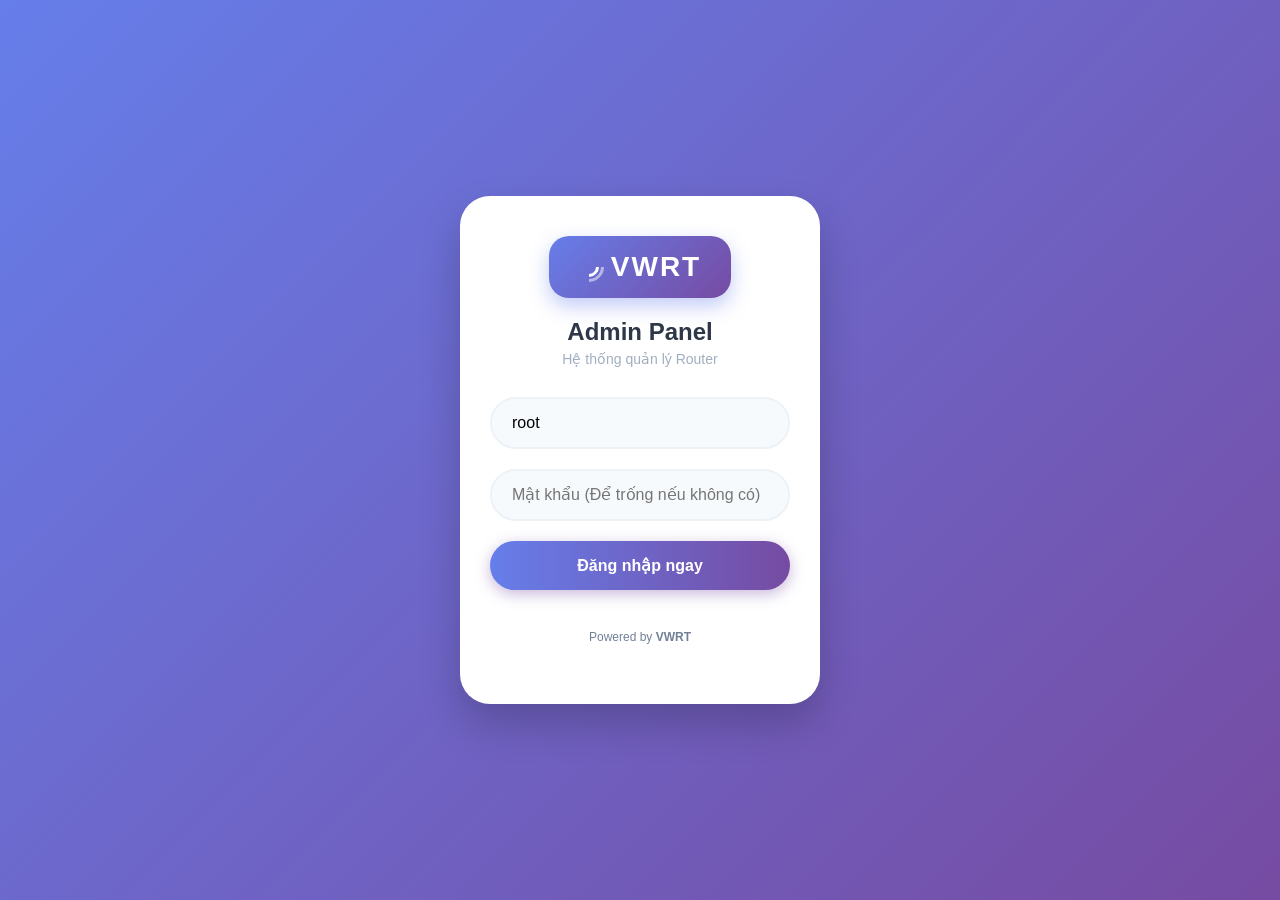
<file: index.html>
<!DOCTYPE html>
<html lang="vi">
<head>
    <meta charset="UTF-8">
    <meta name="viewport" content="width=device-width, initial-scale=1.0">
    <title>VWRT | Đăng nhập Hệ thống</title>
    <link rel="stylesheet" href="css/login.css">
    <link rel="stylesheet" href="css/toast.css">
</head>
<body>

    <div class="login-wrapper">
        <div class="login-card">
            <div class="brand-header">
                <div class="logo-vwrt">
                    <span class="wifi-icon"></span>
                    <span class="logo-text">VWRT</span>
                </div>
                <h2>Admin Panel</h2>
                <p>Hệ thống quản lý Router</p>
            </div>
            
            <form id="loginForm">
                <div class="input-group">
                    <input type="text" id="username" placeholder="Tài khoản" value="root" required>
                </div>
                <div class="input-group">
                    <input type="password" id="password" placeholder="Mật khẩu (Để trống nếu không có)">
                </div>
                
                <button type="submit" id="btnLogin">Đăng nhập ngay</button>
                
                <p id="error-msg" class="error-text hidden">Thông tin đăng nhập không đúng!</p>
            </form>
    <div class="footer-info" style="margin-top: 20px;">
    <p>Powered by <a href="https://www.facebook.com/pham.viet.853811"target="_blank">VWRT </a>
    <span id="app-version"></span></p>
    </div>
    <script src="js/login.js"></script>
    <script src="js/toast.js"></script>
</body>
</html>
</file>
<file: css/login.css>
* {
    box-sizing: border-box;
    margin: 0;
    padding: 0;
}

body {
    font-family: 'Segoe UI', Roboto, Helvetica, Arial, sans-serif;
    background: linear-gradient(135deg, #667eea 0%, #764ba2 100%);
    height: 100vh;
    display: flex;
    justify-content: center;
    align-items: center;
    color: #333;
}

.login-wrapper {
    width: 100%;
    max-width: 400px;
    padding: 20px;
    display: flex;
    flex-direction: column;
    align-items: center;
}

/* Thẻ Card chính */
.login-card {
    background: white;
    width: 100%;
    padding: 40px 30px;
    border-radius: 30px;
    box-shadow: 0 20px 40px rgba(0, 0, 0, 0.2); 
    text-align: center;
    transition: transform 0.3s ease;
}

.login-card:hover {
    transform: translateY(-5px);
}

/* Phần Logo/Header */
.brand-header {
    margin-bottom: 30px;
}

.logo-vwrt {
    display: inline-flex;
    align-items: center;
    justify-content: center;
    background: linear-gradient(135deg, #667eea 0%, #764ba2 100%);
    padding: 15px 30px;
    border-radius: 20px;
    box-shadow: 0 8px 20px rgba(102, 126, 234, 0.4);
    margin-bottom: 20px;
    transition: transform 0.3s ease;
}

.logo-vwrt:hover {
    transform: scale(1.05);
}

.logo-text {
    color: white;
    font-size: 28px;
    font-weight: 800; 
    letter-spacing: 2px; 
    text-transform: uppercase;
}

.wifi-icon {
    width: 20px;
    height: 20px;
    margin-right: 12px;
    position: relative;
    border: 3px solid white;
    border-radius: 50%;
    border-top-color: transparent;
    border-left-color: transparent;
    border-right-color: transparent;
    transform: rotate(-45deg);
    display: block;
}

.wifi-icon::before {
    content: '';
    position: absolute;
    top: -8px;
    left: -8px;
    right: -8px;
    bottom: -8px;
    border: 3px solid rgba(255,255,255,0.5);
    border-radius: 50%;
    border-top-color: transparent;
    border-left-color: transparent;
    border-right-color: transparent;
}

.brand-header h2 {
    font-size: 24px;
    font-weight: 700;
    color: #2d3748;
    margin-bottom: 5px;
}

.brand-header p {
    color: #a0aec0;
    font-size: 14px;
}

/* Input Fields */
.input-group {
    margin-bottom: 20px;
}

input {
    width: 100%;
    padding: 15px 20px;
    border-radius: 50px;
    border: 2px solid #edf2f7;
    background-color: #f7fafc;
    font-size: 16px;
    outline: none;
    transition: all 0.3s ease;
}

input:focus {
    border-color: #667eea;
    background-color: white;
    box-shadow: 0 0 0 4px rgba(102, 126, 234, 0.1);
}

/* Nút bấm */
button {
    width: 100%;
    padding: 15px;
    border-radius: 50px;
    border: none;
    background: linear-gradient(90deg, #667eea 0%, #764ba2 100%);
    color: white;
    font-size: 16px;
    font-weight: 600;
    cursor: pointer;
    box-shadow: 0 4px 15px rgba(118, 75, 162, 0.4);
    transition: all 0.3s ease;
}

button:hover {
    transform: scale(1.02);
    box-shadow: 0 6px 20px rgba(118, 75, 162, 0.5);
}

button:disabled {
    background: #cbd5e0;
    cursor: not-allowed;
    transform: none;
    box-shadow: none;
}

/* Thông báo lỗi */
.error-text {
    color: #e53e3e;
    font-size: 14px;
    margin-top: 15px;
    background: #fff5f5;
    padding: 10px;
    border-radius: 12px;
}

.hidden {
    display: none;
}

.footer-text {
    margin-top: 20px;
    color: rgba(255, 255, 255, 0.8);
    font-size: 12px;
}

@keyframes shake {
  0% { transform: translateX(0); }
  25% { transform: translateX(-10px); }
  50% { transform: translateX(10px); }
  75% { transform: translateX(-10px); }
  100% { transform: translateX(0); }
}
.footer-info {
    text-align: center;
    font-size: 12px;
    color: var(--text-sub, #718096); 
    margin-top: 30px;
    padding: 20px 0;
    width: 100%;
}

.footer-info a {
    color: var(--text-sub, #718096);
    text-decoration: none;
    font-weight: 600;
    transition: color 0.2s;
}

.footer-info a:hover {
    color: var(--accent-color, #3182ce);
}
</file>
<file: css/toast.css>
/* --- TOAST NOTIFICATION STYLES --- */

/* 1. Container chứa các thông báo (Góc trên bên phải) */
#toast-container {
  position: fixed;
  top: 20px;
  right: 20px;
  z-index: 2147483647; /* Max Z-Index 32-bit integer */
  display: flex;
  flex-direction: column;
  gap: 10px;
}

/* 2. Style chung cho mỗi thẻ Toast */
.toast {
  min-width: 300px;
  max-width: 400px;
  background: #fff;
  color: #333;
  border-radius: 6px;
  box-shadow: 0 5px 15px rgba(0, 0, 0, 0.2);
  overflow: hidden;
  opacity: 0;
  transform: translateX(100%);
  animation:
    slideInLeft 0.5s ease forwards,
    fadeOut 0.5s ease 3s forwards;
  position: relative;
  border-left: 5px solid #ccc;
}

/* 3. Nội dung bên trong */
.toast-content {
  display: flex;
  align-items: center;
  padding: 12px 20px;
}

.toast-icon {
  font-size: 20px;
  margin-right: 12px;
}

.toast-message {
  font-size: 14px;
  font-weight: 500;
  line-height: 1.4;
}
/* Success - Màu xanh lá */
.toast-success {
  border-left-color: #2ecc71;
}
.toast-success .toast-icon {
  color: #2ecc71;
}

/* Error - Màu đỏ */
.toast-error {
  border-left-color: #e74c3c;
}
.toast-error .toast-icon {
  color: #e74c3c;
}

/* Info - Màu xanh dương */
.toast-info {
  border-left-color: #3498db;
}
.toast-info .toast-icon {
  color: #3498db;
}

/* 5. Hiệu ứng Animation */
@keyframes slideInLeft {
  from {
    opacity: 0;
    transform: translateX(100%);
  }
  to {
    opacity: 1;
    transform: translateX(0);
  }
}

@keyframes fadeOut {
  to {
    opacity: 0;
    transform: translateX(100%);
  }
}
</file>
<file: css/wifi.css>
.wifi-item {
    margin-bottom: 15px;
    border-bottom: 1px dashed var(--border-color);
    padding-bottom: 10px;
}

.wifi-item:last-child {
    border-bottom: none !important;
    margin-bottom: 0 !important;
    padding-bottom: 0 !important;
}

.wifi-info-row {
    display: flex; 
    justify-content: space-between; 
    font-size: 12px; 
    margin-bottom: 5px; 
    color: var(--text-main); 
    font-weight: bold;
}

.wifi-clients {
    color: var(--text-sub); 
    font-weight: normal;
}

.wifi-pass-container label { 
    font-size: 12px; 
    color: var(--text-sub); 
    margin-bottom: 5px; 
    display: block; 
}

.popup-actions {
    margin-top: 10px;
    border-top: 1px solid var(--border-color);
    padding-top: 10px;
}
.modal-overlay {
    position: fixed;
    top: 0; 
    left: 0;
    width: 100%; 
    height: 100%;
    background: rgba(0, 0, 0, 0.6);
    justify-content: center; 
    align-items: center;
    z-index: 99999 !important;
    backdrop-filter: blur(4px);
}

.modal-box {
    background: white;
    padding: 25px;
    border-radius: 16px;
    width: 90%; 
    max-width: 420px;
    height: auto !important;
    max-height: 85vh;
    overflow-y: auto;
    box-shadow: 0 20px 50px rgba(0,0,0,0.3);
    animation: popupIn 0.3s cubic-bezier(0.18, 0.89, 0.32, 1.28);
}

@keyframes popupIn {
    0% { transform: scale(0.8); opacity: 0; }
    100% { transform: scale(1); opacity: 1; }
}


.modal-actions {
    display: flex; 
    gap: 12px; 
    margin-top: 25px; 
    justify-content: flex-end;
}
.btn-modal {
    padding: 10px 24px; 
    border-radius: 10px; 
    border: none; 
    font-weight: 600; 
    cursor: pointer;
}
.btn-secondary { background: #f1f5f9; color: #475569; }
.btn-primary { background: #3b82f6; color: white; }
</file>
<file: css/sms.css>
/* --- STYLE CHO CARD TIN NHẮN TRÊN DASHBOARD --- */
.sms-dash-item {
    display: flex;
    gap: 12px;
    padding: 12px 0;
    border-bottom: 1px dashed var(--border-color);
    cursor: pointer;
    transition: 0.2s;
    align-items: center;
}
.sms-dash-item:last-child { border-bottom: none; }
.sms-dash-item:hover { 
    background: var(--hover-bg); 
    padding-left: 10px; padding-right: 10px; 
    margin: 0 -10px; 
    border-radius: 8px;
}

.sms-dash-icon {
    width: 36px; height: 36px;
    border-radius: 50%;
    background: var(--icon-bg);
    display: flex; align-items: center; justify-content: center;
    font-size: 16px;
    flex-shrink: 0;
    font-weight: bold;
}

.sms-dash-content { flex: 1; overflow: hidden; display: flex; flex-direction: column; justify-content: center; }

.sms-dash-header { 
    display: flex; justify-content: space-between; 
    margin-bottom: 3px; 
    line-height: 1.2;
}

.sms-dash-sender { 
    font-weight: 700; font-size: 13px; color: var(--text-main); 
}

.sms-dash-time { 
    font-size: 11px; color: var(--text-sub); 
}

.sms-dash-text { 
    font-size: 13px; color: var(--text-sub); 
    white-space: nowrap; overflow: hidden; text-overflow: ellipsis; 
    line-height: 1.4;
}

/* Mobile-friendly: Hiển thị đầy đủ nội dung tin nhắn */
@media (max-width: 768px) {
    .sms-dash-text {
        white-space: normal;
        display: -webkit-box;
        -webkit-line-clamp: 2;
        line-clamp: 2;
        -webkit-box-orient: vertical;
    }
    
    .sms-dash-time {
        font-size: 10px;
    }
    
    .sms-dash-sender {
        font-size: 12px;
    }
    
    /* Ẩn table, hiển thị card list trên mobile */
    #modal-sms-full table {
        display: none !important;
    }
    
    #modal-sms-full .sms-mobile-list {
        display: block !important;
    }
}

/* Card layout cho mobile */
.sms-mobile-list {
    display: none; /* Ẩn mặc định trên desktop */
}

.sms-mobile-card {
    background: #fff;
    border: 1px solid #e2e8f0;
    border-radius: 8px;
    padding: 12px;
    margin-bottom: 10px;
}

.sms-mobile-card-header {
    display: flex;
    justify-content: space-between;
    align-items: center;
    margin-bottom: 8px;
    padding-bottom: 8px;
    border-bottom: 1px solid #f0f0f0;
}

.sms-mobile-card-type {
    font-size: 11px;
    font-weight: bold;
}

.sms-mobile-card-time {
    font-size: 11px;
    color: #718096;
}

.sms-mobile-card-phone {
    font-weight: 600;
    color: #2d3748;
    margin-bottom: 6px;
}

.sms-mobile-card-content {
    color: #4a5568;
    line-height: 1.5;
    font-size: 13px;
    word-break: break-word;
    /* Collapsed by default (3 lines) */
    display: -webkit-box;
    -webkit-line-clamp: 3;
    line-clamp: 3;
    -webkit-box-orient: vertical;
    overflow: hidden;
    cursor: pointer;
}

.sms-mobile-card-content.expanded {
    display: block;
    -webkit-line-clamp: none;
    line-clamp: none;
    overflow: visible;
}

.sms-mobile-card-checkbox {
    margin-top: 8px;
    padding-top: 8px;
    border-top: 1px solid #f0f0f0;
}
</file>
<file: css/syslog.css>
/* ── PREMIUM LOG INTERFACE (VWRT SYSLOG) ── */
.syslog-terminal {
    background: rgba(10, 10, 10, 0.7) !important;
    backdrop-filter: blur(24px) !important;
    border: 1px solid rgba(255, 255, 255, 0.1) !important;
    box-shadow: inset 0 0 40px rgba(0,0,0,0.5);
    font-family: 'JetBrains Mono', 'Fira Code', 'Monaco', 'Menlo', 'Consolas', monospace !important;
    line-height: 1.6 !important;
    color: #e2e8f0 !important;
    padding: 20px !important;
    scrollbar-width: thin;
    scrollbar-color: rgba(255,255,255,0.2) transparent;
}

.syslog-log-timestamp { color: #4ade80; font-weight: 600; margin-right: 8px; }
.syslog-log-service { color: #60a5fa; font-weight: 700; margin-right: 8px; }
.syslog-log-msg { color: #f1f5f9; }

/* Blinking Pulse Dot */
.syslog-pulse-dot {
    width: 8px;
    height: 8px;
    background: #4ade80;
    border-radius: 50%;
    display: inline-block;
    margin-right: 8px;
    box-shadow: 0 0 0 rgba(74, 222, 128, 0.4);
    animation: syslog-pulse 2s infinite;
}

@keyframes syslog-pulse {
    0% { transform: scale(0.95); box-shadow: 0 0 0 0 rgba(74, 222, 128, 0.7); }
    70% { transform: scale(1); box-shadow: 0 0 0 6px rgba(74, 222, 128, 0); }
    100% { transform: scale(0.95); box-shadow: 0 0 0 0 rgba(74, 222, 128, 0); }
}

/* Glassmorphism Refined Button */
.syslog-btn-glass {
    background: rgba(255, 255, 255, 0.15);
    backdrop-filter: blur(12px);
    border: 1px solid rgba(255, 255, 255, 0.25);
    color: #ffffff;
    padding: 8px 16px;
    border-radius: 12px;
    display: flex;
    align-items: center;
    gap: 8px;
    font-size: 12px;
    font-weight: 600;
    cursor: pointer;
    transition: all 0.3s cubic-bezier(0.4, 0, 0.2, 1);
    -webkit-tap-highlight-color: transparent;
    box-shadow: 0 4px 6px -1px rgba(0, 0, 0, 0.1), 0 2px 4px -1px rgba(0, 0, 0, 0.06);
}

.syslog-btn-glass:hover {
    background: rgba(255, 255, 255, 0.25);
    transform: translateY(-2px);
    border-color: rgba(255, 255, 255, 0.4);
}
</file>
<file: css/ssr_plus.css>
/* ═══════════════════════════════════════════════════
   SSR Plus+ Premium Dashboard — Cyan/Indigo Theme
   ═══════════════════════════════════════════════════ */

@font-face {
    font-family: 'Be Vietnam Pro';
    src: url('../fonts/BeVietnam-Regular.woff2') format('woff2');
    font-weight: 400;
    font-style: normal;
    font-display: swap;
}

@font-face {
    font-family: 'Be Vietnam Pro';
    src: url('../fonts/BeVietnam-Medium.woff2') format('woff2');
    font-weight: 500;
    font-style: normal;
    font-display: swap;
}

@font-face {
    font-family: 'Be Vietnam Pro';
    src: url('../fonts/BeVietnam-Bold.woff2') format('woff2');
    font-weight: 700;
    font-style: normal;
    font-display: swap;
}

/* Font fallback strategy */
:root {
    --ssr-font: 'Be Vietnam Pro', -apple-system, BlinkMacSystemFont, 'Segoe UI', Roboto, sans-serif;
}

.ssr-container {
    padding: 0;
    font-family: var(--ssr-font);
    -webkit-font-smoothing: antialiased;
    -moz-osx-font-smoothing: grayscale;
    text-rendering: optimizeLegibility;
    font-weight: 500;
    /* Tăng lên mức trung bình đậm */
    color: var(--text-main);
    --ssr-text-secondary: var(--text-sub);
    /* Tự động đổi màu Sáng/Tối theo hệ thống */
    --ssr-cyan: #06b6d4;
    --ssr-indigo: #6366f1;
    --text-sub-vwrth: var(--text-sub);
    --ssr-gradient: linear-gradient(135deg, #06b6d4, #6366f1);
    --ssr-gradient-soft: linear-gradient(135deg, rgba(6, 182, 212, 0.08), rgba(99, 102, 241, 0.08));
    --ssr-gradient-glow: linear-gradient(135deg, rgba(6, 182, 212, 0.15), rgba(99, 102, 241, 0.15));
    --ssr-glass: rgba(255, 255, 255, 0.03);
    --ssr-glass-border: rgba(255, 255, 255, 0.08);
    --ssr-radius: 16px;
    --ssr-radius-sm: 10px;
}

/* ── SSR PLUS MODAL INTERNAL STYLES (v1.8.0 Restore) ── */
.ssr-section-title {
    color: var(--ssr-text-secondary);
    font-weight: 700;
    text-transform: uppercase;
    font-size: 11px;
    letter-spacing: 0.1em;
}

/* ── TAB NAVIGATION ── */
.ssr-tabs {
    display: flex;
    gap: 8px;
    padding: 4px;
    margin-bottom: 24px;
    background: var(--ssr-glass);
    border: 1px solid var(--ssr-glass-border);
    border-radius: 14px;
    backdrop-filter: blur(12px);
    overflow-x: auto;
    scrollbar-width: none;
    -ms-overflow-style: none;
    -webkit-overflow-scrolling: touch;
    scroll-snap-type: x mandatory;
}

.ssr-tabs::-webkit-scrollbar {
    display: none;
}

.ssr-tabs::after {
    content: '';
    position: absolute;
    right: 0;
    top: 4px;
    bottom: 4px;
    width: 30px;
    background: linear-gradient(to right, transparent, var(--ssr-glass));
    pointer-events: none;
    border-radius: 0 14px 14px 0;
    opacity: 0;
}

.ssr-tab {
    flex: 1;
    text-align: center;
    padding: 10px 18px;
    font-size: 12px;
    font-weight: 600;
    white-space: nowrap;
    min-width: 120px;
    color: var(--text-sub);
    cursor: pointer;
    border-radius: var(--ssr-radius-sm);
    transition: all 0.3s cubic-bezier(0.4, 0, 0.2, 1);
    position: relative;
    letter-spacing: 0.01em;
    scroll-snap-align: start;
}

.ssr-tab:hover {
    color: var(--text-main);
    background: var(--ssr-gradient-soft);
}

.ssr-tab.active {
    background: var(--ssr-gradient);
    color: #fff;
    box-shadow: 0 4px 15px rgba(6, 182, 212, 0.3), 0 2px 6px rgba(99, 102, 241, 0.2);
    font-weight: 700;
}

/* ── TAB CONTENT TRANSITION ── */
#ssr-tab-content {
    animation: ssrFadeIn 0.35s ease-out;
}

@keyframes ssrFadeIn {
    from {
        opacity: 0;
        transform: translateY(8px);
    }

    to {
        opacity: 1;
        transform: translateY(0);
    }
}

/* ── HERO / STATUS CARD ── */
.ssr-hero-card {
    background: var(--ssr-glass);
    backdrop-filter: blur(20px);
    border-radius: 20px;
    padding: 28px;
    margin-bottom: 20px;
    border: 1px solid var(--ssr-glass-border);
    position: relative;
    overflow: hidden;
}

.ssr-hero-card::before {
    content: '';
    position: absolute;
    top: -80px;
    right: -80px;
    width: 220px;
    height: 220px;
    background: radial-gradient(circle, var(--ssr-cyan) 0%, transparent 70%);
    opacity: 0.06;
    pointer-events: none;
}

.ssr-hero-card::after {
    content: '';
    position: absolute;
    bottom: -60px;
    left: -60px;
    width: 180px;
    height: 180px;
    background: radial-gradient(circle, var(--ssr-indigo) 0%, transparent 70%);
    opacity: 0.05;
    pointer-events: none;
}

.ssr-status-flex {
    display: flex;
    justify-content: space-between;
    align-items: center;
    flex-wrap: wrap;
    gap: 20px;
    position: relative;
    z-index: 1;
}

.ssr-status-info h2 {
    margin: 0;
    font-size: 22px;
    font-weight: 800;
    letter-spacing: -0.02em;
}

.ssr-status-dot {
    width: 10px;
    height: 10px;
    border-radius: 50%;
    display: inline-block;
    animation: ssrPulse 2s infinite;
}

.ssr-status-dot.on {
    background: #10b981;
    box-shadow: 0 0 8px rgba(16, 185, 129, 0.5);
}

.ssr-status-dot.off {
    background: #ef4444;
    box-shadow: 0 0 8px rgba(239, 68, 68, 0.4);
}

@keyframes ssrPulse {

    0%,
    100% {
        opacity: 1;
    }

    50% {
        opacity: 0.5;
    }
}

.ssr-status-badge {
    display: inline-flex;
    align-items: center;
    gap: 6px;
    padding: 5px 14px;
    border-radius: 20px;
    font-size: 11px;
    font-weight: 700;
    margin-top: 10px;
    letter-spacing: 0.02em;
    text-transform: uppercase;
}

.ssr-status-on {
    background: rgba(16, 185, 129, 0.1);
    color: #10b981;
    border: 1px solid rgba(16, 185, 129, 0.2);
}

.ssr-status-off {
    background: rgba(239, 68, 68, 0.1);
    color: #ef4444;
    border: 1px solid rgba(239, 68, 68, 0.2);
}

/* ── MINI STAT CARDS ── */
.ssr-stats-row {
    display: grid;
    grid-template-columns: repeat(3, 1fr);
    gap: 12px;
    margin-bottom: 20px;
}

.ssr-stat-card {
    background: var(--ssr-glass);
    backdrop-filter: blur(12px);
    border: 1px solid var(--ssr-glass-border);
    border-radius: var(--ssr-radius);
    padding: 18px;
    text-align: center;
    transition: all 0.3s ease;
}

.ssr-stat-card:hover {
    border-color: var(--ssr-cyan);
    box-shadow: 0 0 20px rgba(6, 182, 212, 0.08);
}

.ssr-stat-label {
    font-size: 10px;
    font-weight: 700;
    text-transform: uppercase;
    letter-spacing: 0.08em;
    color: var(--text-sub);
    margin-bottom: 6px;
}

.ssr-stat-value {
    font-size: 18px;
    font-weight: 800;
    background: var(--ssr-gradient);
    -webkit-background-clip: text;
    -webkit-text-fill-color: transparent;
    background-clip: text;
}

@media (max-width: 768px) {
    .ssr-stats-row {
        grid-template-columns: repeat(2, 1fr);
    }
}

@media (max-width: 480px) {
    .ssr-stats-row {
        grid-template-columns: 1fr;
    }

    .ssr-hero-card {
        padding: 20px;
    }

    .ssr-hero-card div[style*="font-size:32px"] {
        font-size: 24px !important;
    }

    .ssr-hero-card div[style*="font-size:12px"] {
        font-size: 10px !important;
    }
}

/* ── GLASS PANEL (Replace ssr-ac-group) ── */
.ssr-panel {
    background: var(--ssr-glass);
    backdrop-filter: blur(12px);
    border: 1px solid var(--ssr-glass-border);
    border-radius: var(--ssr-radius);
    padding: 24px;
    margin-bottom: 16px;
    transition: border-color 0.3s ease;
}

.ssr-panel:hover {
    border-color: rgba(6, 182, 212, 0.2);
}

.ssr-panel-title {
    font-size: 14px;
    font-weight: 800;
    margin-bottom: 18px;
    display: flex;
    align-items: center;
    gap: 10px;
    background: var(--ssr-gradient);
    -webkit-background-clip: text;
    -webkit-text-fill-color: transparent;
    background-clip: text;
}

.ssr-panel-title .ssr-icon {
    font-size: 16px;
    -webkit-text-fill-color: initial;
}

/* ── FORM GRID (Modern List Style) ── */
.ssr-settings-grid {
    display: flex;
    flex-direction: column;
    gap: 16px;
    background: var(--ssr-glass);
    backdrop-filter: blur(12px);
    padding: 24px;
    border-radius: var(--ssr-radius);
    border: 1px solid var(--ssr-glass-border);
}

/* ── CONTROL GRID (2-Column Desktop) ── */
.ssr-control-grid {
    display: grid;
    grid-template-columns: repeat(2, 1fr);
    gap: 20px;
}

/* Lưới 2 cột linh hoạt: Máy tính 2, Mobile 1 */
.ssr-grid-2 {
    display: grid;
    grid-template-columns: repeat(2, 1fr);
    gap: 15px;
}

/* Ô chiếm trọn chiều ngang linh hoạt */
.ssr-grid-full {
    grid-column: span 2;
}

@media (max-width: 900px) {
    .ssr-control-grid {
        grid-template-columns: 1fr;
    }

    .ssr-grid-2 {
        grid-template-columns: 1fr;
    }

    .ssr-grid-full {
        grid-column: span 1;
    }
}

.ssr-form-group {
    display: flex;
    flex-direction: column;
    gap: 8px;
    padding-bottom: 8px;
}

@media (max-width: 768px) {
    .ssr-settings-grid {
        padding: 16px;
        gap: 14px;
    }

    .ssr-panel {
        padding: 18px;
    }

    .ssr-actions {
        justify-content: stretch;
        flex-direction: column;
        gap: 10px;
    }

    .ssr-btn {
        width: 100%;
        padding: 14px;
        font-size: 14px;
    }
}

.ssr-form-group {
    display: flex;
    flex-direction: column;
    gap: 6px;
}

.ssr-label {
    font-size: 12px;
    font-weight: 700;
    color: var(--text-main);
    display: flex;
    align-items: center;
    gap: 6px;
    letter-spacing: 0.01em;
}

.ssr-help-text {
    font-size: 11px;
    color: var(--ssr-cyan);
    margin-top: 4px;
    background: rgba(6, 182, 212, 0.06);
    padding: 8px 12px;
    border-radius: 8px;
    border-left: 3px solid var(--ssr-cyan);
    line-height: 1.5;
}



.ssr-btn-glass:active {
    transform: translateY(0);
}

/* ── CUSTOM SELECT & INPUT ── */
.ssr-select,
.ssr-input {
    width: 100%;
    padding: 10px 14px;
    font-size: 13px;
    font-weight: 500;
    border: 1px solid var(--ssr-glass-border);
    border-radius: var(--ssr-radius-sm);
    background: var(--ssr-glass);
    color: var(--text-main);
    transition: all 0.25s ease;
    outline: none;
    font-family: inherit;
}

.ssr-select:focus,
.ssr-input:focus {
    border-color: var(--ssr-cyan);
    box-shadow: 0 0 0 3px rgba(6, 182, 212, 0.1);
}

.ssr-select:hover,
.ssr-input:hover {
    border-color: rgba(6, 182, 212, 0.3);
}

/* ── LIST EDITOR (Textarea) ── */
.ssr-list-editor {
    width: 100%;
    height: 260px;
    background: var(--ssr-glass);
    color: var(--text-main);
    border: 1px solid var(--ssr-glass-border);
    border-radius: var(--ssr-radius-sm);
    padding: 14px;
    font-family: 'JetBrains Mono', 'Fira Code', monospace;
    font-size: 12px;
    line-height: 1.7;
    resize: vertical;
    outline: none;
    transition: border-color 0.3s ease;
}

.ssr-list-editor:focus {
    border-color: var(--ssr-cyan);
    box-shadow: 0 0 0 3px rgba(6, 182, 212, 0.08);
}

/* ── BUTTONS ── */
.ssr-actions {
    display: flex;
    justify-content: flex-end;
    gap: 12px;
    margin-top: 24px;
    padding-top: 20px;
    border-top: 1px solid var(--ssr-glass-border);
}

.ssr-btn {
    padding: 10px 24px;
    border: none;
    border-radius: var(--ssr-radius-sm);
    font-size: 13px;
    font-weight: 700;
    cursor: pointer;
    transition: all 0.3s cubic-bezier(0.4, 0, 0.2, 1);
    font-family: inherit;
}

.ssr-btn-primary {
    background: var(--ssr-gradient);
    color: #fff;
    box-shadow: 0 4px 14px rgba(6, 182, 212, 0.25);
}

.ssr-btn-primary:hover {
    transform: translateY(-2px);
    box-shadow: 0 6px 20px rgba(6, 182, 212, 0.35);
}

.ssr-btn-primary:active {
    transform: translateY(0);
}

.ssr-btn-ghost {
    background: var(--ssr-gradient-soft);
    color: var(--ssr-cyan);
    border: 1px solid rgba(6, 182, 212, 0.2);
}

.ssr-btn-ghost:hover {
    background: var(--ssr-gradient-glow);
    border-color: var(--ssr-cyan);
}

.ssr-btn-ghost.active {
    background: var(--ssr-gradient);
    color: #fff;
    border-color: transparent;
}

/* ── NODE CARDS ── */
.ssr-node-grid {
    display: grid;
    grid-template-columns: repeat(auto-fill, minmax(260px, 1fr));
    gap: 14px;
}

.ssr-node-card {
    background: var(--ssr-glass);
    border: 1px solid var(--ssr-glass-border);
    border-radius: var(--ssr-radius);
    padding: 18px;
    cursor: pointer;
    transition: all 0.3s cubic-bezier(0.4, 0, 0.2, 1);
    position: relative;
    overflow: hidden;
}

.ssr-node-card::before {
    content: '';
    position: absolute;
    inset: 0;
    background: var(--ssr-gradient);
    opacity: 0;
    transition: opacity 0.3s ease;
    border-radius: var(--ssr-radius);
}

.ssr-node-card:hover {
    transform: translateY(-3px);
    border-color: rgba(6, 182, 212, 0.3);
    box-shadow: 0 8px 25px rgba(6, 182, 212, 0.1);
}

.ssr-node-card:hover::before {
    opacity: 0.03;
}

.ssr-node-card.active {
    border-color: var(--ssr-cyan);
    box-shadow: 0 0 20px rgba(6, 182, 212, 0.15);
}

.ssr-node-card.active::before {
    opacity: 0.06;
}

.ssr-node-header {
    display: flex;
    justify-content: space-between;
    align-items: flex-start;
    margin-bottom: 14px;
    position: relative;
    z-index: 1;
}

.ssr-node-alias {
    font-weight: 700;
    font-size: 14px;
    color: var(--text-main);
}

.ssr-node-type {
    font-size: 9px;
    padding: 3px 8px;
    background: var(--ssr-gradient-soft);
    border-radius: 6px;
    text-transform: uppercase;
    font-weight: 700;
    color: var(--ssr-cyan);
    letter-spacing: 0.05em;
}

.ssr-node-meta {
    font-size: 11px;
    color: var(--text-sub);
    display: flex;
    align-items: center;
    gap: 6px;
    position: relative;
    z-index: 1;
}

.ssr-node-ping {
    font-family: 'JetBrains Mono', monospace;
    font-size: 12px;
    font-weight: 700;
    position: relative;
    z-index: 1;
}

.ping-good {
    color: #10b981;
}

.ping-medium {
    color: #f59e0b;
}

.ping-bad {
    color: #ef4444;
}

/* ── TOGGLE SWITCH ── */
.ssr-switch-toggle {
    position: relative;
    display: inline-block;
    width: 48px;
    height: 26px;
    flex-shrink: 0;
    margin: 0;
}

.ssr-switch-toggle input {
    opacity: 0;
    width: 0;
    height: 0;
}

.ssr-slider {
    position: absolute;
    cursor: pointer;
    inset: 0;
    background: #475569;
    transition: .3s;
    border-radius: 26px;
}

.ssr-slider::before {
    position: absolute;
    content: '';
    height: 20px;
    width: 20px;
    left: 3px;
    bottom: 3px;
    background: white;
    transition: .3s;
    border-radius: 50%;
}

input:checked + .ssr-slider {
    background: var(--ssr-gradient);
}

input:checked + .ssr-slider::before {
    transform: translateX(22px);
}

/* ── DNS COMBO SELECT ── */
.ssr-dns-combo {
    display: flex;
    gap: 10px;
    align-items: stretch;
}

.ssr-dns-combo .ssr-select {
    flex: 1;
    min-width: 0;
}

.ssr-dns-combo .ssr-input {
    flex: 1.5;
    min-width: 0;
}

/* ── INLINE ROW ── */
.ssr-inline-row {
    display: flex;
    justify-content: space-between;
    align-items: flex-start;
    padding: 12px 0;
    flex-wrap: wrap;
    gap: 15px;
    position: relative;
    z-index: 1;
}

.ssr-panel > .ssr-inline-row .ssr-form-group {
    flex: 1;
    min-width: 200px;
}

.ssr-panel .ssr-panel-title {
    position: relative;
    z-index: 1;
}

.ssr-panel .ssr-form-group {
    position: relative;
    z-index: 1;
}

.ssr-panel .dns-input-group {
    position: relative;
    z-index: 1;
}

.ssr-inline-row+.ssr-inline-row {
    border-top: 1px solid var(--ssr-glass-border);
}

/* ── TIME SYNC TAB STYLES ── */
.ssr-time-hero {
    padding: 80px 40px;
    margin-top: 20px;
    text-align: center;
    display: flex;
    flex-direction: column;
    align-items: center;
    justify-content: center;
    min-height: 400px;
    background: rgba(255, 255, 255, 0.02);
}

.ssr-time-label {
    font-size: 14px;
    font-weight: 700;
    color: var(--ssr-cyan);
    margin-bottom: 15px;
    text-transform: uppercase;
    letter-spacing: 0.3em;
    opacity: 0.8;
}

.ssr-time-display {
    font-size: 84px;
    font-weight: 900;
    background: var(--ssr-gradient);
    -webkit-background-clip: text;
    background-clip: text;
    -webkit-text-fill-color: transparent;
    font-family: 'JetBrains Mono', monospace;
    line-height: 1;
    margin: 10px 0;
}

.ssr-time-badge {
    margin: 25px auto 0 auto;
    width: fit-content;
    padding: 8px 18px;
    font-size: 12px;
    backdrop-filter: blur(10px);
}

.ssr-time-actions {
    display: flex;
    gap: 12px;
    justify-content: center;
    width: 100%;
    flex-wrap: wrap;
    margin-top: 40px;
}

.ssr-time-actions .ssr-btn {
    min-width: 200px;
    padding: 12px 20px;
}

.ssr-btn-browser {
    background: rgba(79, 209, 197, 0.05);
    color: #4fd1c5;
    border: 1px solid rgba(79, 209, 197, 0.2) !important;
}

.ssr-btn-toggle-active {
    background: var(--ssr-gradient);
    color: #fff !important;
    box-shadow: 0 4px 15px rgba(6, 182, 212, 0.4);
    border-color: transparent !important;
}

.ssr-btn-toggle-inactive {
    background: rgba(255, 255, 255, 0.05);
    color: var(--text-sub) !important;
    border: 1px solid var(--ssr-glass-border) !important;
    opacity: 0.6;
}

.ssr-actions-center {
    margin-top: 30px;
    border-top: 1px solid var(--ssr-glass-border);
    padding-top: 20px;
    display: flex;
    justify-content: center;
}

.ssr-btn-save {
    min-width: 250px;
}

/* ── SPINNER ── */
.ssr-container .spinner-container {
    display: flex;
    justify-content: center;
    align-items: center;
    padding: 80px 0;
}

/* ── PREMIUM DEVICE TAGS (AC) ── */
.ssr-device-tag {
    display: flex;
    align-items: center;
    background: var(--ssr-gradient-soft);
    border: 1px solid rgba(6, 182, 212, 0.25);
    border-radius: 10px;
    padding: 6px 14px;
    color: var(--text-main);
    transition: all 0.25s ease;
    user-select: none;
    animation: ssrTagIn 0.3s ease-out;
}

.ssr-device-tag:hover {
    border-color: var(--ssr-cyan);
    background: var(--ssr-gradient-glow);
    transform: translateY(-2px);
    box-shadow: 0 4px 12px rgba(0, 0, 0, 0.1);
}

.ssr-tag-close {
    margin-left: 10px;
    font-size: 14px;
    color: var(--text-sub);
    cursor: pointer;
    transition: color 0.2s;
    font-weight: 800;
}

.ssr-tag-close:hover {
    color: #ef4444;
}

@keyframes ssrTagIn {
    from {
        opacity: 0;
        scale: 0.9;
        transform: translateY(5px);
    }

    to {
        opacity: 1;
        scale: 1;
        transform: translateY(0);
    }
}

.ssr-btn-small {
    padding: 4px 10px;
    font-size: 10px;
    font-weight: 700;
    text-transform: uppercase;
    background: var(--ssr-gradient-soft);
    color: var(--ssr-cyan);
    border: 1px solid rgba(6, 182, 212, 0.2);
    border-radius: 6px;
    cursor: pointer;
    transition: all 0.2s;
}

.ssr-btn-small:hover {
    background: var(--ssr-gradient);
    color: #fff;
}

/* ── ADDITIONAL MOBILE REFINEMENTS ── */
@media (max-width: 480px) {
    .ssr-node-grid {
        grid-template-columns: 1fr;
    }

    .ssr-node-card {
        padding: 14px;
    }

    .ssr-node-alias {
        font-size: 14px;
    }

    .ssr-node-meta {
        font-size: 10px;
    }

    .ssr-tag-container {
        padding: 6px;
    }

    .ssr-device-tag {
        padding: 4px 10px;
        border-radius: 8px;
    }

    .ssr-device-tag span[style*="font-size:12px"] {
        font-size: 11px !important;
    }

    .ssr-device-tag span[style*="font-size:10px"] {
        font-size: 9px !important;
    }

    .ssr-label {
        font-size: 11px;
    }

    .ssr-help-text {
        font-size: 10px;
        padding: 6px 10px;
    }

    .ssr-tabs {
        margin-bottom: 16px;
    }

    .ssr-tab {
        padding: 8px 14px;
        font-size: 11px;
    }

    /* Fix Time Sync for Mobile */
    .ssr-time-hero {
        padding: 30px 15px;
        min-height: auto;
    }

    .ssr-time-display {
        font-size: 42px;
    }

    .ssr-time-label {
        font-size: 10px;
        letter-spacing: 0.1em;
    }

    .ssr-time-actions {
        margin-top: 20px;
    }

    .ssr-time-actions .ssr-btn {
        min-width: 100%;
    }
}

/* ── LOG VIEWER STYLES ── */

#ssr-log-area::-webkit-scrollbar {
    width: 8px;
}

#ssr-log-area::-webkit-scrollbar-track {
    background: #0d1117;
}

#ssr-log-area::-webkit-scrollbar-thumb {
    background: #30363d;
    border-radius: 4px;
}

#ssr-log-area::-webkit-scrollbar-thumb:hover {
    background: #484f58;
}
</file>
<file: css/stats.css>
/* Stats Module - Modern Glassmorphism & Mobile-First Design */

.stats-modal-body {
    padding: 10px;
    background: var(--bg-body);
    min-height: 100%;
}

/* Global Styles for Module */
.stats-modal-body * {
    box-sizing: border-box !important;
}

.stats-grid {
    display: grid;
    grid-template-columns: repeat(2, 1fr);
    gap: 20px;
    margin-bottom: 20px;
}

/* Glassmorphism Card Style */
.stats-card {
    background: rgba(255, 255, 255, 0.7);
    backdrop-filter: blur(10px);
    -webkit-backdrop-filter: blur(10px);
    border: 1px solid rgba(255, 255, 255, 0.4);
    border-radius: 20px;
    padding: 18px;
    box-shadow: 0 8px 32px rgba(0, 0, 0, 0.05);
    transition: transform 0.2s ease, box-shadow 0.2s ease;
}

[data-theme="dark"] .stats-card {
    background: rgba(45, 55, 72, 0.7);
    border: 1px solid rgba(255, 255, 255, 0.1);
}

.stats-card:hover {
    transform: translateY(-2px);
    box-shadow: 0 12px 40px rgba(0, 0, 0, 0.08);
}

/* Summary Cards with Gradients */
.summary-card {
    border-radius: 20px;
    padding: 18px;
    color: white;
    position: relative;
    overflow: hidden;
}

.summary-card::before {
    content: "";
    position: absolute;
    top: -20px;
    right: -20px;
    width: 80px;
    height: 80px;
    background: rgba(255, 255, 255, 0.15);
    border-radius: 50%;
}

.summary-traffic { background: linear-gradient(135deg, #3182ce, #63b3ed); }
.summary-devices { background: linear-gradient(135deg, #48bb78, #81e6d9); }

/* Card Titles & Header */
.card-title-row {
    display: flex; 
    justify-content: space-between; 
    align-items: center; 
    margin-bottom: 20px;
}

.card-title-row h4 {
    margin: 0;
    font-weight: 800;
    font-size: 15px;
}

.badge-today {
    font-size: 10px; 
    padding: 3px 8px; 
    border-radius: 20px; 
    background: var(--accent-color); 
    color: white; 
    font-weight: 700;
}

/* Content Elements */
.st-lbl {
    font-size: 11px; 
    font-weight: 700; 
    opacity: 0.8; 
    text-transform: uppercase; 
    letter-spacing: 1px;
}

.st-val-big {
    font-size: 28px; 
    font-weight: 800; 
    margin: 5px 0;
}

.st-meta {
    font-size: 12px; 
    opacity: 0.7;
}

.chart-container {
    height: 250px; 
    position: relative; 
    display: flex; 
    flex-direction: column; 
    align-items: center; 
    justify-content: center;
}

.stats-footer-note {
    margin-top: 20px; 
    text-align: center; 
    padding: 15px; 
    background: rgba(144, 205, 244, 0.1); 
    border-radius: 15px; 
    border: 1px dashed rgba(49, 130, 206, 0.3);
}

.stats-footer-note p {
    font-size: 12px; 
    color: var(--text-main); 
    margin: 0;
}

/* Segmented Control (Tabs) */
.range-selector {
    display: flex;
    background: var(--bg-body);
    padding: 4px;
    border-radius: 12px;
    gap: 4px;
    border: 1px solid var(--border-color);
}

.range-btn {
    flex: 1;
    padding: 6px 12px;
    border: none;
    background: transparent;
    border-radius: 8px;
    font-size: 12px;
    font-weight: 600;
    color: var(--text-sub);
    cursor: pointer;
    transition: all 0.2s;
}

.range-btn.active {
    background: white;
    box-shadow: 0 2px 8px rgba(0, 0, 0, 0.1);
    color: var(--accent-color);
}

[data-theme="dark"] .range-btn.active {
    background: var(--bg-card);
}

/* Mobile Responsive Tweaks - Straight Alignment Fix */
@media (max-width: 768px) {
    .stats-modal-box {
        max-width: 100% !important;
        width: 100% !important;
        height: 100% !important;
        margin: 0 !important;
        display: flex;
        flex-direction: column;
        border-radius: 0 !important;
    }
    
    .stats-modal-body {
        padding: 15px !important;
        flex: 1;
        overflow-y: auto;
        display: flex;
        flex-direction: column;
        gap: 15px;
        background: var(--bg-body) !important;
    }

    .stats-grid {
        grid-template-columns: 1fr !important;
        gap: 15px !important;
        width: 100% !important;
        margin-bottom: 0 !important;
    }

    /* Force all cards to be the same width and straight */
    .summary-card, .stats-card {
        width: 100% !important;
        margin: 0 !important;
        border-radius: 15px !important;
    }
    
    .modal-actions {
        padding: 15px !important;
        background: var(--bg-card) !important;
        border-top: 1px solid var(--border-color) !important;
        display: flex !important;
        justify-content: center !important;
        align-items: center !important;
        position: relative !important;
        margin: 0 !important;
        z-index: 100;
    }
    
    .btn-modal {
        width: 100% !important;
        max-width: 100% !important;
        padding: 14px !important;
        border-radius: 12px !important;
        font-size: 15px !important;
    }
}
</file>
<file: frontend/css/dashboard.css>
/* =========================================
   1. VARIABLES & THEME
   ========================================= */
:root {
  --bg-body: #f0f2f5;
  --bg-card: #ffffff;
  --text-main: #2d3748;
  --text-sub: #718096;
  --border-color: #e2e8f0;
  --hover-bg: #ebf8ff;
  --icon-bg: #f7fafc;
  --shadow: 0 4px 20px rgba(0, 0, 0, 0.03);
  --sidebar-bg: #ffffff;
  --accent-color: #3182ce;
  --tag-green-bg: rgba(56, 161, 105, 0.15);
  --tag-green-text: #2f855a;
  --tag-blue-bg: rgba(49, 130, 206, 0.15);
  --tag-blue-text: #2c5282;
}
[data-theme="dark"] {
  --bg-body: #1a202c;
  --bg-card: #2d3748;
  --text-main: #f7fafc;
  --text-sub: #a0aec0;
  --border-color: #4a5568;
  --hover-bg: #2b6cb0;
  --icon-bg: #4a5568;
  --shadow: 0 4px 20px rgba(0, 0, 0, 0.2);
  --sidebar-bg: #2d3748;
  --accent-color: #63b3ed;
  --tag-green-bg: rgba(72, 187, 120, 0.2);
  --tag-green-text: #68d391;
  --tag-blue-bg: rgba(66, 153, 225, 0.2);
  --tag-blue-text: #63b3ed;
}

/* =========================================
   2. GLOBAL LAYOUT
   ========================================= */
* {
  margin: 0;
  padding: 0;
  box-sizing: border-box;
  font-family: "Segoe UI", sans-serif;
}
body {
  background: var(--bg-body);
  height: 100vh;
  overflow: hidden;
  color: var(--text-main);
  transition: background 0.3s;
}
.wrapper {
  display: flex;
  height: 100%;
}
.content {
  flex: 1;
  padding: 20px;
  overflow-y: auto;
  padding-bottom: 80px !important;
}
.main-container {
  width: 100%;
  max-width: 1200px;
  margin: 0 auto;
  padding: 0 10px;
}
.overlay {
  position: fixed;
  top: 0;
  left: 0;
  right: 0;
  bottom: 0;
  background: rgba(0, 0, 0, 0.5);
  z-index: 900;
  opacity: 0;
  visibility: hidden;
  transition: 0.3s;
  backdrop-filter: blur(2px);
}
.overlay.active {
  opacity: 1;
  visibility: visible;
}

/* SIDEBAR STYLES */
.sidebar {
  position: fixed;
  top: 0;
  left: 0;
  bottom: 0;
  width: 260px;
  background: rgba(255, 255, 255, 0.95);
  z-index: 1000;
  transform: translateX(-100%);
  transition: transform 0.3s cubic-bezier(0.4, 0, 0.2, 1);
  box-shadow: 4px 0 20px rgba(0, 0, 0, 0.1);
  display: flex;
  flex-direction: column;
  backdrop-filter: blur(10px);
}
.sidebar.active {
  transform: translateX(0);
}

.sidebar-header {
  height: 70px;
  display: flex;
  align-items: center;
  justify-content: space-between;
  padding: 0 20px;
  border-bottom: 1px solid var(--border-color);
}

.logo-area {
  display: flex;
  align-items: center;
  gap: 10px;
  font-weight: 800;
  font-size: 18px;
  color: var(--text-main);
}
.logo-icon {
  width: 32px;
  height: 32px;
  background: var(--accent-color);
  color: white;
  border-radius: 8px;
  display: flex;
  align-items: center;
  justify-content: center;
}

.icon-btn-ghost {
  background: transparent;
  border: none;
  font-size: 24px;
  color: var(--text-sub);
  cursor: pointer;
}

.sidebar-nav {
  flex: 1;
  padding: 20px;
  overflow-y: auto;
}
.nav-group {
  margin-bottom: 25px;
}
.nav-label {
  font-size: 11px;
  font-weight: 700;
  color: var(--text-sub);
  text-transform: uppercase;
  margin-bottom: 10px;
  padding-left: 10px;
  letter-spacing: 0.5px;
}

.nav-link {
  display: flex;
  align-items: center;
  gap: 12px;
  padding: 10px 12px;
  border-radius: 8px;
  color: var(--text-main);
  text-decoration: none;
  font-size: 14px;
  font-weight: 500;
  transition: all 0.2s;
  margin-bottom: 2px;
}
.nav-link svg {
  width: 18px;
  height: 18px;
  color: var(--text-sub);
  transition: 0.2s;
}
.nav-link:hover {
  background: var(--hover-bg);
  color: var(--accent-color);
}
.nav-link:hover svg {
  color: var(--accent-color);
}
.nav-link.active {
  background: var(--hover-bg);
  color: var(--accent-color);
  font-weight: 700;
}
.nav-link.active svg {
  color: var(--accent-color);
}

.sidebar-footer {
  padding: 20px;
  text-align: center;
  border-top: 1px solid var(--border-color);
}

/* Dark Mode Sidebar */
[data-theme="dark"] .sidebar {
  background: rgba(26, 32, 44, 0.95);
  border-right: 1px solid var(--border-color);
}

/* =========================================
   3. HEADER
   ========================================= */
.top-header {
  display: flex;
  justify-content: space-between;
  align-items: center;
  background: var(--bg-card);
  padding: 10px 20px;
  border-radius: 12px;
  box-shadow: var(--shadow);
  margin-bottom: 20px;
  height: 70px;
}
.header-title h1 {
  font-size: 18px;
  color: var(--text-main);
  margin: 0;
}
.header-title p {
  margin: 0;
  font-size: 11px;
  color: var(--text-sub);
  margin-top: 2px;
}
.header-right {
  display: flex;
  align-items: center;
  gap: 12px;
}
.nav-item {
  position: relative;
  flex-shrink: 0;
}
.icon-btn {
  width: 42px;
  height: 42px;
  border-radius: 50%;
  background: var(--icon-bg);
  display: flex;
  align-items: center;
  justify-content: center;
  color: var(--text-sub);
  transition: 0.2s;
  border: 1px solid var(--border-color);
  cursor: pointer;
}
.icon-btn svg {
  width: 20px;
  height: 20px;
  stroke-width: 2px;
}
.icon-btn:hover,
.nav-item.active .icon-btn {
  background: var(--border-color);
  color: var(--accent-color);
  transform: translateY(-1px);
}
.btn-danger:hover {
  background: #fed7d7;
  color: #c53030;
  border-color: #feb2b2;
}
.badge {
  position: absolute;
  top: -2px;
  right: -2px;
  background: #e53e3e;
  color: white;
  font-size: 10px;
  font-weight: bold;
  height: 18px;
  min-width: 18px;
  padding: 0 4px;
  display: flex;
  align-items: center;
  justify-content: center;
  border-radius: 9px;
  border: 2px solid var(--bg-card);
  z-index: 10;
}

/* =========================================
   4. CARDS & DETAILS (DEFAULT PC)
   ========================================= */
.cards-wrapper {
  display: flex;
  flex-direction: column;
  gap: 20px;
  padding-bottom: 20px;
}

.cards-track {
  display: grid;
  grid-template-columns: 1fr 1fr;
  gap: 20px;
}

.card {
  background: var(--bg-card);
  border-radius: 20px;
  box-shadow: var(--shadow);
  overflow: hidden;
  height: 100%;
  display: flex;
  flex-direction: column;
  min-width: 0;
}

.card-header-compact {
  display: flex;
  align-items: center;
  gap: 12px;
  padding: 15px 20px;
  border-bottom: 1px solid var(--border-color);
}
.card-icon-small {
  width: 36px;
  height: 36px;
  border-radius: 10px;
  display: flex;
  align-items: center;
  justify-content: center;
  flex-shrink: 0;
}
.bg-blue-light {
  background: var(--tag-blue-bg);
  color: var(--tag-blue-text);
}
.bg-purple-light {
  background: rgba(128, 90, 213, 0.15);
  color: #805ad5;
}
.bg-green-light {
  background: rgba(72, 187, 120, 0.15);
  color: #48bb78;
}
.header-text-col {
  flex: 1;
  min-width: 0;
}
.header-text-col h3 {
  margin: 0;
  font-size: 11px;
  color: var(--text-sub);
  text-transform: uppercase;
  font-weight: 600;
}
.header-text-col .model-name {
  font-size: 15px;
  font-weight: 700;
  color: var(--text-main);
}

.sys-details-compact {
  padding: 15px 20px;
  flex: 1;
}
.sys-stats-grid {
  display: grid;
  grid-template-columns: 1fr 1fr 1fr;
  gap: 10px;
  margin-bottom: 15px;
}
.stat-box-mini {
  background: var(--icon-bg);
  border-radius: 8px;
  padding: 10px 5px;
  text-align: center;
  border: 1px solid var(--border-color);
}
.sb-label {
  font-size: 11px;
  color: var(--text-sub);
  margin-bottom: 4px;
}
.sb-val {
  font-size: 13px;
  font-weight: 700;
  color: var(--text-main);
  font-family: monospace;
}
.text-red {
  color: #e53e3e;
}
.text-blue {
  color: #3182ce;
}
.separator {
  height: 1px;
  background: var(--border-color);
  margin: 15px 0;
}

/* Progress Bars */
.sys-progress-group {
  margin-bottom: 12px;
}
.sys-row-mini {
  display: flex;
  justify-content: space-between;
  margin-bottom: 5px;
  font-size: 12px;
}
.sys-label {
  color: var(--text-sub);
  font-weight: 500;
}
.sys-val-mini {
  font-weight: bold;
  color: var(--text-main);
}
.progress-bg {
  width: 100%;
  height: 8px;
  background: var(--border-color);
  border-radius: 4px;
  overflow: hidden;
}
.progress-bar {
  height: 100%;
  transition: width 0.5s;
}
.bg-purple {
  background: linear-gradient(90deg, #805ad5, #b794f4);
}
.bg-orange {
  background: linear-gradient(90deg, #ed8936, #f6ad55);
}
#ram-bar {
  background: linear-gradient(90deg, #4299e1, #667eea);
}
.bg-green-signal {
  background-color: #48bb78;
}

/* Mobile Card Info */
.mob-info-grid {
  display: grid;
  grid-template-columns: 1fr 1fr;
  gap: 12px;
  margin-bottom: 20px;
}
.mob-box {
  background: var(--icon-bg);
  padding: 10px 12px;
  border-radius: 8px;
  border: 1px solid var(--border-color);
  transition: 0.2s;
}
.mob-box:hover {
  border-color: var(--accent-color);
}
.mob-label {
  font-size: 10px;
  color: var(--text-sub);
  text-transform: uppercase;
  font-weight: 600;
  margin-bottom: 4px;
}
.mob-value {
  font-size: 13px;
  font-weight: 700;
  color: var(--text-main);
  white-space: nowrap;
  overflow: hidden;
  text-overflow: ellipsis;
}
.mob-stats-footer {
  border-top: 1px dashed var(--border-color);
  padding-top: 15px;
  display: grid;
  grid-template-columns: repeat(4, 1fr);
  gap: 8px;
}
.stat-pill-box {
  background: var(--icon-bg);
  padding: 6px 4px;
  border-radius: 6px;
  border: 1px solid var(--border-color);
  display: flex;
  flex-direction: column;
  align-items: center;
  justify-content: center;
}
.mob-stat-lbl {
  font-size: 9px;
  color: var(--text-sub);
  font-weight: 600;
  text-transform: uppercase;
  margin-bottom: 2px;
}
.mob-stat-val {
  font-size: 11px;
  font-weight: 700;
  font-family: monospace;
}
.val-green {
  color: #48bb78;
}
.val-blue {
  color: #4299e1;
}
.val-purple {
  color: #9f7aea;
}
.val-teal {
  color: #38b2ac;
}
.val-orange {
  color: #ed8936;
}
.val-red {
  color: #f56565;
}
.val-cyan {
  color: #0bc5ea;
}
.val-pink {
  color: #ed64a6;
}

/* =========================================
   5. NETWORK LIST & SMS
   ========================================= */
#network-list {
  max-height: 280px;
  overflow-y: auto;
  padding-right: 2px;
}
#network-list::-webkit-scrollbar {
  width: 4px;
}
#network-list::-webkit-scrollbar-thumb {
  background: var(--text-sub);
  border-radius: 2px;
}
.net-item {
  margin-bottom: 12px;
  padding-bottom: 12px;
  border-bottom: 1px dashed var(--border-color);
}
.net-item:last-child {
  border-bottom: none;
}
.net-header {
  display: flex;
  justify-content: space-between;
  align-items: center;
  margin-bottom: 6px;
}
.net-name {
  font-weight: bold;
  color: var(--text-main);
  font-size: 13px;
  display: flex;
  align-items: center;
  gap: 6px;
  text-transform: uppercase;
}
.net-tag {
  background: var(--icon-bg);
  color: var(--text-sub);
  padding: 2px 5px;
  border-radius: 4px;
  font-size: 10px;
  font-weight: bold;
}
.tag-green {
  background: var(--tag-green-bg);
  color: var(--tag-green-text);
}
.tag-blue {
  background: var(--tag-blue-bg);
  color: var(--tag-blue-text);
}
.net-mac {
  font-size: 10px;
  color: var(--text-sub);
  font-family: monospace;
  background: var(--icon-bg);
  padding: 1px 4px;
  border-radius: 3px;
  border: 1px solid var(--border-color);
}
.net-stats-row {
  display: flex;
  gap: 10px;
  margin-bottom: 6px;
  background: var(--icon-bg);
  padding: 6px;
  border-radius: 6px;
}
.stat-box {
  flex: 1;
  display: flex;
  flex-direction: column;
  font-size: 10px;
  color: var(--text-sub);
}
.text-center {
  align-items: center;
}
.text-right {
  align-items: flex-end;
}
.stat-box strong {
  font-size: 12px;
  font-family: monospace;
  color: var(--text-main);
}
.rx-color {
  color: #38a169;
}
.tx-color {
  color: #e53e3e;
}
.total-color {
  color: #805ad5;
}
.net-stats-row .stat-box:not(:first-child)::before {
  content: "";
  position: absolute;
  left: -5px;
  top: 10%;
  height: 80%;
  width: 1px;
  background-color: var(--border-color);
  opacity: 0.5;
}
.ip-row {
  display: flex;
  justify-content: space-between;
  font-size: 12px;
  margin-bottom: 2px;
}
.ip-label {
  color: var(--text-sub);
  width: 40px;
  font-size: 11px;
}
.ip-val {
  color: var(--text-main);
  font-family: monospace;
  font-weight: 500;
  text-align: right;
  word-break: break-all;
}
.ip-v4 {
  color: #3182ce;
}
.ip-v6 {
  color: #805ad5;
  font-size: 10px;
}

/* SMS Dashboard Card */
.sms-dash-item {
  display: flex;
  gap: 12px;
  padding: 12px 0;
  border-bottom: 1px dashed var(--border-color);
  cursor: pointer;
  transition: 0.2s;
  align-items: center;
}
.sms-dash-item:last-child {
  border-bottom: none;
}
.sms-dash-item:hover {
  background: var(--hover-bg);
  padding-left: 10px;
  padding-right: 10px;
  margin: 0 -10px;
  border-radius: 8px;
}
.sms-dash-icon {
  width: 36px;
  height: 36px;
  border-radius: 50%;
  background: var(--icon-bg);
  display: flex;
  align-items: center;
  justify-content: center;
  font-size: 16px;
  flex-shrink: 0;
  font-weight: bold;
}
.sms-dash-content {
  flex: 1;
  overflow: hidden;
  display: flex;
  flex-direction: column;
  justify-content: center;
}
.sms-dash-header {
  display: flex;
  justify-content: space-between;
  margin-bottom: 3px;
  line-height: 1.2;
}
.sms-dash-sender {
  font-weight: 700;
  font-size: 13px;
  color: var(--text-main);
}
.sms-dash-time {
  font-size: 11px;
  color: var(--text-sub);
}
.sms-dash-text {
  font-size: 13px;
  color: var(--text-sub);
  white-space: nowrap;
  overflow: hidden;
  text-overflow: ellipsis;
  line-height: 1.4;
}

/* =========================================
   6. POPUP & MODAL COMPONENTS
   ========================================= */
.popup-box {
  position: absolute;
  top: 60px;
  right: 0;
  width: 300px;
  background: var(--bg-card);
  border-radius: 16px;
  box-shadow: var(--shadow);
  z-index: 100;
  border: 1px solid var(--border-color);
  overflow: hidden;
  animation: slideDown 0.2s ease;
}
.popup-sms-width {
  width: 320px;
}
.hidden {
  display: none;
}
@keyframes slideDown {
  from {
    opacity: 0;
    transform: translateY(-10px);
  }
  to {
    opacity: 1;
    transform: translateY(0);
  }
}
.popup-header-modern {
  padding: 20px;
  background: var(--bg-body);
  border-bottom: 1px solid var(--border-color);
  display: flex;
  align-items: center;
  gap: 15px;
}
.ph-icon {
  width: 45px;
  height: 45px;
  border-radius: 12px;
  display: flex;
  align-items: center;
  justify-content: center;
  color: white;
  font-size: 20px;
}
.wifi-bg {
  background: linear-gradient(135deg, #3182ce, #63b3ed);
}
.mobile-bg {
  background: linear-gradient(135deg, #38a169, #68d391);
}
.ph-info h4 {
  margin: 0;
  font-size: 16px;
  color: var(--text-main);
}
.ph-info span {
  font-size: 12px;
  color: var(--text-sub);
  display: block;
  margin-top: 2px;
}
.popup-body {
  padding: 15px;
  font-size: 13px;
  color: var(--text-main);
}
.wifi-pass-container label {
  font-size: 12px;
  color: var(--text-sub);
  margin-bottom: 5px;
  display: block;
}
.pass-input-group {
  display: flex;
  background: var(--icon-bg);
  border-radius: 8px;
  padding: 5px 10px;
  margin-bottom: 15px;
  border: 1px solid var(--border-color);
}
.pass-input-group input {
  border: none;
  background: transparent;
  flex: 1;
  outline: none;
  font-size: 14px;
  font-family: monospace;
  color: var(--text-main);
}
.popup-actions {
  display: flex;
  flex-direction: column;
  gap: 8px;
}
.btn-full {
  width: 100%;
  padding: 10px;
  border-radius: 8px;
  border: none;
  font-size: 13px;
  font-weight: 500;
  cursor: pointer;
}
.btn-blue {
  background: #3182ce;
  color: white;
}
.btn-light {
  background: var(--icon-bg);
  color: var(--text-main);
  border: 1px solid var(--border-color);
}

/* Modal */
.modal-overlay {
  position: fixed;
  top: 0;
  left: 0;
  right: 0;
  bottom: 0;
  background: rgba(0, 0, 0, 0.4);
  backdrop-filter: blur(5px);
  z-index: 2000;
  display: flex;
  align-items: center;
  justify-content: center;
  opacity: 0;
  visibility: hidden;
  transition: all 0.3s ease;
}
.modal-overlay.active {
  opacity: 1;
  visibility: visible;
}
.modal-box {
  background: var(--bg-card);
  width: 90%;
  max-width: 400px;
  padding: 30px;
  border-radius: 20px;
  text-align: center;
  box-shadow: var(--shadow);
  transform: scale(0.8);
  opacity: 0;
  transition: all 0.3s cubic-bezier(0.34, 1.56, 0.64, 1);
}
.modal-overlay.active .modal-box {
  transform: scale(1);
  opacity: 1;
}
.modal-icon {
  width: 60px;
  height: 60px;
  background: var(--icon-bg);
  color: #3182ce;
  border-radius: 50%;
  font-size: 30px;
  font-weight: bold;
  display: flex;
  align-items: center;
  justify-content: center;
  margin: 0 auto 15px;
}
.modal-actions {
  display: flex;
  gap: 15px;
  justify-content: center;
  margin-top: 20px;
}
.btn-modal {
  padding: 10px 25px;
  border-radius: 10px;
  border: none;
  font-weight: 600;
  cursor: pointer;
  font-size: 14px;
}
.btn-secondary {
  background: var(--icon-bg);
  color: var(--text-main);
}
.btn-secondary:hover {
  background: var(--border-color);
}
.btn-primary {
  background: #e53e3e;
  color: white;
  box-shadow: 0 4px 10px rgba(229, 62, 62, 0.3);
}
.btn-primary:hover {
  background: #c53030;
  transform: translateY(-2px);
}
#modal-title {
  color: var(--text-main);
  font-size: 20px;
  margin-bottom: 10px;
}
#modal-message {
  color: var(--text-sub);
  font-size: 15px;
  margin-bottom: 25px;
}

/* Toast */
#toast-container {
  position: fixed;
  top: 20px;
  right: 20px;
  z-index: 99999;
  display: flex;
  flex-direction: column;
  gap: 10px;
}
.toast {
  min-width: 300px;
  max-width: 90vw;
  background: var(--bg-card);
  color: var(--text-main);
  border-radius: 8px;
  box-shadow: 0 5px 15px rgba(0, 0, 0, 0.2);
  overflow: hidden;
  opacity: 0;
  transform: translateX(100%);
  animation:
    slideInLeft 0.5s ease forwards,
    fadeOut 0.5s ease 3s forwards;
  border-left: 5px solid var(--border-color);
  display: flex;
}
.toast-content {
  display: flex;
  align-items: center;
  padding: 12px 15px;
}
.toast-icon {
  font-size: 18px;
  margin-right: 12px;
}
.toast-message {
  font-size: 13px;
  font-weight: 500;
}
.toast-success {
  border-left-color: #48bb78;
}
.toast-success .toast-icon {
  color: #48bb78;
}
.toast-error {
  border-left-color: #f56565;
}
.toast-error .toast-icon {
  color: #f56565;
}
.toast-info {
  border-left-color: #4299e1;
}
.toast-info .toast-icon {
  color: #4299e1;
}
@keyframes slideInLeft {
  from {
    opacity: 0;
    transform: translateX(100%);
  }
  to {
    opacity: 1;
    transform: translateX(0);
  }
}
@keyframes fadeOut {
  to {
    opacity: 0;
    transform: translateX(100%);
  }
}

/* Switch Toggle */
.switch {
  position: relative;
  display: inline-block;
  width: 44px;
  height: 24px;
}
.switch input {
  opacity: 0;
  width: 0;
  height: 0;
}
.slider {
  position: absolute;
  cursor: pointer;
  top: 0;
  left: 0;
  right: 0;
  bottom: 0;
  background-color: #ccc;
  transition: 0.4s;
  border-radius: 24px;
}
.slider:before {
  position: absolute;
  content: "";
  height: 18px;
  width: 18px;
  left: 3px;
  bottom: 3px;
  background-color: white;
  transition: 0.4s;
  border-radius: 50%;
  box-shadow: 0 2px 4px rgba(0, 0, 0, 0.2);
}
input:checked + .slider {
  background-color: #3182ce;
}
input:checked + .slider:before {
  transform: translateX(20px);
}
.slider.round {
  border-radius: 24px;
}
.slider.round:before {
  border-radius: 50%;
}

/* Footer */
.footer-info {
  text-align: center;
  font-size: 12px;
  color: var(--text-sub);
  margin-top: 30px;
  padding: 20px 0;
  width: 100%;
}
.footer-info a {
  color: var(--text-sub);
  text-decoration: none;
  font-weight: 600;
}
.footer-info a:hover {
  color: var(--accent-color);
}

/* Z-Index Fixes */
#custom-modal-overlay {
  z-index: 99999 !important;
}
#modal-sms-full {
  z-index: 2000 !important;
}

/* =========================================
   7. FIX DARK MODE
   ========================================= */
[data-theme="dark"] .modal-box,
[data-theme="dark"] .custom-modal-box {
  background-color: var(--bg-card) !important;
  color: var(--text-main) !important;
  box-shadow: 0 10px 30px rgba(0, 0, 0, 0.5) !important;
}
[data-theme="dark"] .modal-header,
[data-theme="dark"] .modal-footer,
[data-theme="dark"] .modal-box > div[style*="background: #fff"],
[data-theme="dark"] .modal-box > div[style*="background: #f8f9fa"] {
  background-color: var(--bg-card) !important;
  border-color: var(--border-color) !important;
  color: var(--text-main) !important;
}
[data-theme="dark"] thead,
[data-theme="dark"] thead th {
  background-color: var(--bg-body) !important;
  color: var(--text-sub) !important;
  border-bottom-color: var(--border-color) !important;
}
[data-theme="dark"] tbody {
  background-color: var(--bg-card) !important;
}
[data-theme="dark"] tbody tr {
  border-bottom-color: var(--border-color) !important;
}
[data-theme="dark"] h3,
[data-theme="dark"] .modal-title {
  color: var(--text-main) !important;
}
[data-theme="dark"] td[style*="color:#2d3748"] {
  color: var(--text-main) !important;
}
[data-theme="dark"] td div,
[data-theme="dark"] td[style*="color:#4a5568"] {
  color: var(--text-sub) !important;
}
[data-theme="dark"] button[style*="background:#fff"],
[data-theme="dark"] button[style*="background:#edf2f7"],
[data-theme="dark"] .btn-secondary,
[data-theme="dark"] .btn-cancel {
  background-color: var(--icon-bg) !important;
  color: var(--text-main) !important;
  border: 1px solid var(--border-color) !important;
}
[data-theme="dark"] button[style*="background:#edf2f7"]:hover,
[data-theme="dark"] .btn-secondary:hover {
  background-color: var(--border-color) !important;
}
[data-theme="dark"] .modal-close,
[data-theme="dark"] button[onclick*="remove"] {
  color: var(--text-sub) !important;
}
[data-theme="dark"] .modal-close:hover {
  color: #fff !important;
}
[data-theme="dark"] #modal-sms-full thead tr {
  background-color: var(--bg-body) !important;
}

/* FIX TABLE SMS */
#modal-sms-full table {
  width: 100%;
  table-layout: fixed;
  border-collapse: collapse;
}
#modal-sms-full col:nth-child(1) {
  width: 40px;
}
#modal-sms-full col:nth-child(2) {
  width: 100px;
}
#modal-sms-full col:nth-child(3) {
  width: 140px;
}
#modal-sms-full col:nth-child(4) {
  width: auto;
}
#modal-sms-full col:nth-child(5) {
  width: 140px;
}
#modal-sms-full th,
#modal-sms-full td {
  padding: 10px 10px;
  text-align: left;
  vertical-align: middle;
  overflow: hidden;
  text-overflow: ellipsis;
  white-space: nowrap;
}
#modal-sms-full th:first-child,
#modal-sms-full td:first-child {
  text-align: center;
}
#modal-sms-full th:last-child,
#modal-sms-full td:last-child {
  text-align: right;
}
#modal-sms-full thead tr {
  position: sticky;
  top: 0;
  z-index: 10;
  background-color: #f8f9fa;
  box-shadow: 0 1px 2px rgba(0, 0, 0, 0.1);
}

/* =========================================
   8. MOBILE RESPONSIVE (MAGIC SCROLL)
   ========================================= */
@media (max-width: 768px) {
  .content {
    padding: 15px;
    overflow-x: hidden;
    padding-bottom: 100px !important;
  }

  /* Header */
  .top-header {
    padding: 10px 15px;
    gap: 10px;
  }
  .header-title h1 {
    font-size: 16px;
  }
  .header-title p {
    display: none;
  }
  .header-right {
    flex: 1;
    justify-content: flex-end;
    padding: 0;
    margin: 0;
  }
  .icon-btn {
    width: 36px;
    height: 36px;
  }

  /* Hide Menu Button on PC if sidebar not needed? No, always show for now */

  /* Improve Sidebar Mobile */
  .sidebar {
    width: 80%;
    max-width: 300px;
  }

  /* --- CẤU TRÚC VUỐT RIÊNG BIỆT --- */
  .cards-wrapper {
    gap: 20px;
  }

  .cards-track {
    display: flex; /* Kích hoạt vuốt ngang */
    grid-template-columns: none; /* Tắt Grid PC */
    gap: 15px;

    overflow-x: auto;
    scroll-snap-type: x mandatory;

    margin: 0 -15px;
    padding: 0 15px;

    -ms-overflow-style: none;
    scrollbar-width: none;
  }
  .cards-track::-webkit-scrollbar {
    display: none;
  }

  /* CARD ITEM MOBILE */
  .card {
    width: 85vw !important; /* Ép cứng chiều rộng là 85% */
    min-width: 85vw !important; /* Không cho nhỏ hơn */
    max-width: 85vw !important; /* Không cho phình to hơn */
    scroll-snap-align: center;
    flex-shrink: 0; /* Ngăn không cho thẻ bị co nhỏ */
    margin-bottom: 0;
    height: auto;
    border: 1px solid var(--border-color);
  }

  /* Thu nhỏ chữ cho Mobile */
  .header-text-col h3 {
    font-size: 9px;
  }
  .header-text-col .model-name {
    font-size: 12px;
  }
  .sys-details-compact {
    padding: 10px;
  }

  .mob-stats-footer {
    grid-template-columns: repeat(4, 1fr);
    gap: 5px;
  }
  .mob-stat-lbl {
    font-size: 8px;
  }
  .mob-stat-val {
    font-size: 9px;
  }

  /* Fix Popup Mobile */
  .popup-box {
    position: fixed !important;
    top: 50% !important;
    left: 50% !important;
    transform: translate(-50%, -50%) !important;
    width: 90vw !important;
    max-width: 350px;
    max-height: 80vh;
    overflow-y: auto;
    z-index: 99999 !important;
    box-shadow: 0 0 0 1000px rgba(0, 0, 0, 0.5) !important;
    border-radius: 12px;
  }
  .modal-box {
    width: 95%;
    padding: 15px;
  }
  #modal-sms-full table {
    min-width: 600px; /* Ép bảng rộng tối thiểu 600px -> Sẽ hiện thanh cuộn ngang */
    width: 100%;
    table-layout: auto !important;
  }
}

/* =========================================
   9. MOBILE WIDGET STYLES (CLEAN CSS)
   ========================================= */
.mobile-card-layout {
  display: flex;
  flex-direction: column;
  justify-content: flex-start;
}

.mob-badge-right {
  margin-left: auto;
  background: rgba(66, 153, 225, 0.1); /* Nền xanh nhạt trong suốt */
  color: var(--accent-color); /* Chữ màu xanh chủ đạo */
  padding: 4px 12px;
  border-radius: 20px; /* Bo tròn kiểu viên thuốc */
  font-weight: 800;
  font-size: 10px;
  letter-spacing: 0.5px;
  border: 1px solid rgba(66, 153, 225, 0.3); /* Viền mỏng tinh tế */
  box-shadow: 0 2px 4px rgba(0, 0, 0, 0.05);
  text-transform: uppercase;
}

.mob-signal-group {
  margin-bottom: 20px;
}
.h-8 {
  height: 8px;
}
.bg-green-signal {
  background-color: #48bb78;
}

.mob-info-grid {
  display: grid;
  grid-template-columns: 1fr 1fr;
  gap: 12px;
  margin-bottom: 20px;
}
.mob-box {
  background: var(--icon-bg);
  padding: 10px 12px;
  border-radius: 8px;
  border: 1px solid var(--border-color);
  transition: 0.2s;
}
.mob-box:hover {
  border-color: var(--accent-color);
}
.mob-label {
  font-size: 10px;
  color: var(--text-sub);
  text-transform: uppercase;
  font-weight: 600;
  margin-bottom: 4px;
}
.mob-value {
  font-size: 13px;
  font-weight: 700;
  color: var(--text-main);
  white-space: nowrap;
  overflow: hidden;
  text-overflow: ellipsis;
}

.mob-stats-footer {
  border-top: 1px dashed var(--border-color);
  padding-top: 15px;
  display: grid;
  grid-template-columns: repeat(4, 1fr);
  gap: 8px;
}
.stat-pill-box {
  background: var(--icon-bg);
  padding: 6px 4px;
  border-radius: 6px;
  border: 1px solid var(--border-color);
  display: flex;
  flex-direction: column;
  align-items: center;
  justify-content: center;
}
.mob-stat-lbl {
  font-size: 9px;
  color: var(--text-sub);
  font-weight: 600;
  text-transform: uppercase;
  margin-bottom: 2px;
}
.mob-stat-val {
  font-size: 11px;
  font-weight: 700;
  font-family: monospace;
}

/* Màu chỉ số */
.val-green {
  color: #48bb78;
}
.val-blue {
  color: #4299e1;
}
.val-purple {
  color: #9f7aea;
}
.val-teal {
  color: #38b2ac;
}
.val-orange {
  color: #ed8936;
}
.val-red {
  color: #f56565;
}
.val-cyan {
  color: #0bc5ea;
}
.val-pink {
  color: #ed64a6;
}

/* --- CSS CHO MENU CÀI ĐẶT (SETTINGS) --- */
.settings-menu {
  display: flex;
  flex-direction: column;
  gap: 8px;
  padding: 10px;
  min-width: 240px;
  background: var(--bg-card, #1a202c); /* Đảm bảo nền tối */
  border-radius: 8px;
}

/* Item trong menu */
.setting-item {
  display: flex;
  align-items: center;
  gap: 12px;
  padding: 10px 12px;
  border-radius: 6px;
  cursor: pointer;
  color: var(--text-main, #e2e8f0); /* Màu chữ sáng */
  text-decoration: none !important; /* Bỏ gạch chân link */
  transition: background 0.2s;
  font-size: 14px;
  font-weight: 500;
}

.setting-item:hover {
  background: var(--bg-hover, rgba(255, 255, 255, 0.1));
}

/* Icon */
.si-icon {
  display: flex;
  align-items: center;
  justify-content: center;
  color: var(--text-sub, #a0aec0);
}
.setting-item:hover .si-icon {
  color: var(--text-main, #fff);
}

/* Màu đặc biệt cho Reboot/Reset */
.si-icon.warning {
  color: #d69e2e;
}
.setting-item.danger {
  color: #fc8181;
}
.si-icon.danger {
  color: #fc8181;
}
.setting-item.danger:hover {
  background: rgba(253, 129, 129, 0.15);
}

/* Đường kẻ ngang */
.separator {
  height: 1px;
  background: var(--border-color, rgba(255, 255, 255, 0.1));
  margin: 4px 0;
}

/* --- CSS CHO PHẦN CHỌN CỔNG --- */
.setting-group {
  background: rgba(255, 255, 255, 0.05);
  padding: 10px;
  border-radius: 8px;
  margin-bottom: 5px;
  border: 1px solid var(--border-color, transparent);
}

.group-label {
  font-size: 11px;
  color: var(--text-sub, #a0aec0);
  margin-bottom: 6px;
  font-weight: 700;
  text-transform: uppercase;
  letter-spacing: 0.5px;
}

.group-control {
  display: flex;
  gap: 6px;
}

/* Dropdown Select */
.custom-select {
  flex: 1;
  padding: 6px 8px;
  border-radius: 4px;
  border: 1px solid var(--border-color);

  background-color: var(--bg-main);
  color: var(--text-main);

  font-size: 13px;
  outline: none;

  -webkit-appearance: none;
  -moz-appearance: none;
  appearance: none;

  background-image: url("data:image/svg+xml;charset=UTF-8,%3csvg xmlns='http://www.w3.org/2000/svg' viewBox='0 0 24 24' fill='none' stroke='%23a0aec0' stroke-width='2' stroke-linecap='round' stroke-linejoin='round'%3e%3cpolyline points='6 9 12 15 18 9'%3e%3c/polyline%3e%3c/svg%3e");
  background-repeat: no-repeat;
  background-position: right 8px center;
  background-size: 16px;
  padding-right: 30px;
}

body:not(.dark) .custom-select {
  background-color: #ffffff;
  color: #2d3748;
  border-color: #e2e8f0;
}

body.dark .custom-select {
  background-color: #2d3748;
  color: #ffffff;
  border-color: #4a5568;
}

.setting-group {
  background: var(--bg-hover);
  border: 1px solid var(--border-color);
}

.btn-save {
  background: #3182ce;
  color: white;
  border: none;
  border-radius: 4px;
  width: 32px;
  display: flex;
  align-items: center;
  justify-content: center;
  cursor: pointer;
  transition: background 0.2s;
}
.btn-save:hover {
  background: #2b6cb0;
}

/* --- CSS CHO MODAL XÁC NHẬN --- */
.modal-overlay {
  position: fixed;
  top: 0;
  left: 0;
  right: 0;
  bottom: 0;
  background: rgba(0, 0, 0, 0.6);
  display: flex;
  justify-content: center;
  align-items: center;
  z-index: 9999;
  backdrop-filter: blur(2px);
}
.modal-overlay.hidden {
  display: none;
}
.modal-box {
  background: var(--bg-card, #2d3748);
  color: var(--text-main, #fff);
  padding: 20px;
  border-radius: 12px;
  width: 90%;
  max-width: 400px;
  text-align: center;
  box-shadow: 0 10px 25px rgba(0, 0, 0, 0.5);
  border: 1px solid var(--border-color, #4a5568);
}
.modal-actions {
  display: flex;
  gap: 10px;
  justify-content: center;
  margin-top: 20px;
}
.btn-modal {
  padding: 8px 16px;
  border-radius: 6px;
  border: none;
  font-weight: 600;
  cursor: pointer;
}
.btn-secondary {
  background: var(--bg-hover, #4a5568);
  color: #fff;
}
.btn-primary {
  background: #3182ce;
  color: white;
}

/* --- VERSION TEXT IN FOOTER --- */
#app-version {
  font-size: 11px;
  color: var(--text-sub);
  opacity: 0.8;
  margin-left: 6px;
  font-weight: normal;
  letter-spacing: 0.5px;
}

/* =========================================
   10. SKELETON LOADING
   ========================================= */
.skeleton {
  background: #e2e8f0;
  background: linear-gradient(90deg, #edf2f7 25%, #e2e8f0 50%, #edf2f7 75%);
  background-size: 200% 100%;
  animation: skeleton-loading 1.5s infinite;
  border-radius: 4px;
  display: inline-block;
  width: 100%;
  min-height: 1em;
  color: transparent !important;
  user-select: none;
}

[data-theme=" dark\] .skeleton {
 background: #2d3748;
 background: linear-gradient(90deg, #2d3748 25%, #4a5568 50%, #2d3748 75%);
 background-size: 200% 100%;
}

@keyframes skeleton-loading {
 0% {
 background-position: 200% 0;
 }
 100% {
 background-position: -200% 0;
 }
}

.sk-text {
 width: 60px;
 height: 14px;
}
.sk-icon {
 width: 36px;
 height: 36px;
 border-radius: 10px;
}
/ *   = = = = = = = = = = = = = = = = = = = = = = = = = = = = = = = = = = = = = = = = =  
       S Y S T E M   D A S H B O A R D   P R O G R E S S   B A R S  
       = = = = = = = = = = = = = = = = = = = = = = = = = = = = = = = = = = = = = = = = =   * /  
 . s y s - d e t a i l s - c o m p a c t   {  
         p a d d i n g - t o p :   1 0 p x ;  
 }  
 . s y s - s t a t s - g r i d   {  
         d i s p l a y :   g r i d ;  
         g r i d - t e m p l a t e - c o l u m n s :   r e p e a t ( 3 ,   1 f r ) ;  
         g a p :   8 p x ;  
         m a r g i n - b o t t o m :   1 5 p x ;  
 }  
 . s t a t - b o x - m i n i   {  
         b a c k g r o u n d :   v a r ( - - i c o n - b g ) ;  
         p a d d i n g :   8 p x ;  
         b o r d e r - r a d i u s :   8 p x ;  
         t e x t - a l i g n :   c e n t e r ;  
 }  
 . s b - l a b e l   {  
         f o n t - s i z e :   1 1 p x ;  
         c o l o r :   v a r ( - - t e x t - s u b ) ;  
         m a r g i n - b o t t o m :   2 p x ;  
 }  
 . s b - v a l   {  
         f o n t - s i z e :   1 3 p x ;  
         f o n t - w e i g h t :   6 0 0 ;  
         c o l o r :   v a r ( - - t e x t - m a i n ) ;  
 }  
 . s e p a r a t o r   {  
         h e i g h t :   1 p x ;  
         b a c k g r o u n d :   v a r ( - - b o r d e r - c o l o r ) ;  
         m a r g i n :   1 0 p x   0 ;  
 }  
 . s y s - p r o g r e s s - g r o u p   {  
         m a r g i n - b o t t o m :   8 p x ;  
 }  
 . s y s - r o w - m i n i   {  
         d i s p l a y :   f l e x ;  
         j u s t i f y - c o n t e n t :   s p a c e - b e t w e e n ;  
         f o n t - s i z e :   1 2 p x ;  
         m a r g i n - b o t t o m :   4 p x ;  
         c o l o r :   v a r ( - - t e x t - s u b ) ;  
 }  
 . s y s - v a l - m i n i   {  
         f o n t - w e i g h t :   6 0 0 ;  
         c o l o r :   v a r ( - - t e x t - m a i n ) ;  
 }  
 . p r o g r e s s - b g   {  
         h e i g h t :   6 p x ;  
         b a c k g r o u n d :   v a r ( - - b o r d e r - c o l o r ) ;  
         b o r d e r - r a d i u s :   3 p x ;  
         o v e r f l o w :   h i d d e n ;  
 }  
 . p r o g r e s s - b a r   {  
         h e i g h t :   1 0 0 % ;  
         b a c k g r o u n d :   v a r ( - - a c c e n t - c o l o r ) ;   / *   D e f a u l t   B l u e   f o r   R A M   * /  
         b o r d e r - r a d i u s :   3 p x ;  
         t r a n s i t i o n :   w i d t h   0 . 5 s   e a s e ;  
 }  
 . b g - p u r p l e   {  
         b a c k g r o u n d :   # 8 0 5 a d 5 ;  
 }   / *   C P U   * /  
 . b g - o r a n g e   {  
         b a c k g r o u n d :   # d d 6 b 2 0 ;  
 }   / *   R O M   * /  
 . t e x t - r e d   {  
         c o l o r :   # e 5 3 e 3 e ;  
 }  
 . t e x t - b l u e   {  
         c o l o r :   # 3 1 8 2 c e ;  
 }  
 
</file>
<file: frontend/css/toast.css>
/* --- TOAST NOTIFICATION STYLES --- */

/* 1. Container chứa các thông báo (Góc trên bên phải) */
#toast-container {
  position: fixed;
  top: 20px;
  right: 20px;
  z-index: 2147483647; /* Max Z-Index 32-bit integer */
  display: flex;
  flex-direction: column;
  gap: 10px;
}

/* 2. Style chung cho mỗi thẻ Toast */
.toast {
  min-width: 300px;
  max-width: 400px;
  background: #fff;
  color: #333;
  border-radius: 6px;
  box-shadow: 0 5px 15px rgba(0, 0, 0, 0.2);
  overflow: hidden;
  opacity: 0;
  transform: translateX(100%);
  animation:
    slideInLeft 0.5s ease forwards,
    fadeOut 0.5s ease 3s forwards;
  position: relative;
  border-left: 5px solid #ccc;
}

/* 3. Nội dung bên trong */
.toast-content {
  display: flex;
  align-items: center;
  padding: 12px 20px;
}

.toast-icon {
  font-size: 20px;
  margin-right: 12px;
}

.toast-message {
  font-size: 14px;
  font-weight: 500;
  line-height: 1.4;
}
/* Success - Màu xanh lá */
.toast-success {
  border-left-color: #2ecc71;
}
.toast-success .toast-icon {
  color: #2ecc71;
}

/* Error - Màu đỏ */
.toast-error {
  border-left-color: #e74c3c;
}
.toast-error .toast-icon {
  color: #e74c3c;
}

/* Info - Màu xanh dương */
.toast-info {
  border-left-color: #3498db;
}
.toast-info .toast-icon {
  color: #3498db;
}

/* 5. Hiệu ứng Animation */
@keyframes slideInLeft {
  from {
    opacity: 0;
    transform: translateX(100%);
  }
  to {
    opacity: 1;
    transform: translateX(0);
  }
}

@keyframes fadeOut {
  to {
    opacity: 0;
    transform: translateX(100%);
  }
}
</file>
<file: frontend/css/wifi.css>
.wifi-item {
    margin-bottom: 15px;
    border-bottom: 1px dashed var(--border-color);
    padding-bottom: 10px;
}

.wifi-item:last-child {
    border-bottom: none !important;
    margin-bottom: 0 !important;
    padding-bottom: 0 !important;
}

.wifi-info-row {
    display: flex; 
    justify-content: space-between; 
    font-size: 12px; 
    margin-bottom: 5px; 
    color: var(--text-main); 
    font-weight: bold;
}

.wifi-clients {
    color: var(--text-sub); 
    font-weight: normal;
}

.wifi-pass-container label { 
    font-size: 12px; 
    color: var(--text-sub); 
    margin-bottom: 5px; 
    display: block; 
}

.popup-actions {
    margin-top: 10px;
    border-top: 1px solid var(--border-color);
    padding-top: 10px;
}
.modal-overlay {
    position: fixed;
    top: 0; 
    left: 0;
    width: 100%; 
    height: 100%;
    background: rgba(0, 0, 0, 0.6);
    justify-content: center; 
    align-items: center;
    z-index: 99999 !important;
    backdrop-filter: blur(4px);
}

.modal-box {
    background: white;
    padding: 25px;
    border-radius: 16px;
    width: 90%; 
    max-width: 420px;
    box-shadow: 0 20px 50px rgba(0,0,0,0.3);
    animation: popupIn 0.3s cubic-bezier(0.18, 0.89, 0.32, 1.28);
}

@keyframes popupIn {
    0% { transform: scale(0.8); opacity: 0; }
    100% { transform: scale(1); opacity: 1; }
}


.modal-actions {
    display: flex; 
    gap: 12px; 
    margin-top: 25px; 
    justify-content: flex-end;
}
.btn-modal {
    padding: 10px 24px; 
    border-radius: 10px; 
    border: none; 
    font-weight: 600; 
    cursor: pointer;
}
.btn-secondary { background: #f1f5f9; color: #475569; }
.btn-primary { background: #3b82f6; color: white; }
</file>
<file: frontend/css/sms.css>
/* --- STYLE CHO CARD TIN NHẮN TRÊN DASHBOARD --- */
.sms-dash-item {
    display: flex;
    gap: 12px;
    padding: 12px 0;
    border-bottom: 1px dashed var(--border-color);
    cursor: pointer;
    transition: 0.2s;
    align-items: center;
}
.sms-dash-item:last-child { border-bottom: none; }
.sms-dash-item:hover { 
    background: var(--hover-bg); 
    padding-left: 10px; padding-right: 10px; 
    margin: 0 -10px; 
    border-radius: 8px;
}

.sms-dash-icon {
    width: 36px; height: 36px;
    border-radius: 50%;
    background: var(--icon-bg);
    display: flex; align-items: center; justify-content: center;
    font-size: 16px;
    flex-shrink: 0;
    font-weight: bold;
}

.sms-dash-content { flex: 1; overflow: hidden; display: flex; flex-direction: column; justify-content: center; }

.sms-dash-header { 
    display: flex; justify-content: space-between; 
    margin-bottom: 3px; 
    line-height: 1.2;
}

.sms-dash-sender { 
    font-weight: 700; font-size: 13px; color: var(--text-main); 
}

.sms-dash-time { 
    font-size: 11px; color: var(--text-sub); 
}

.sms-dash-text { 
    font-size: 13px; color: var(--text-sub); 
    white-space: nowrap; overflow: hidden; text-overflow: ellipsis; 
    line-height: 1.4;
}
</file>
